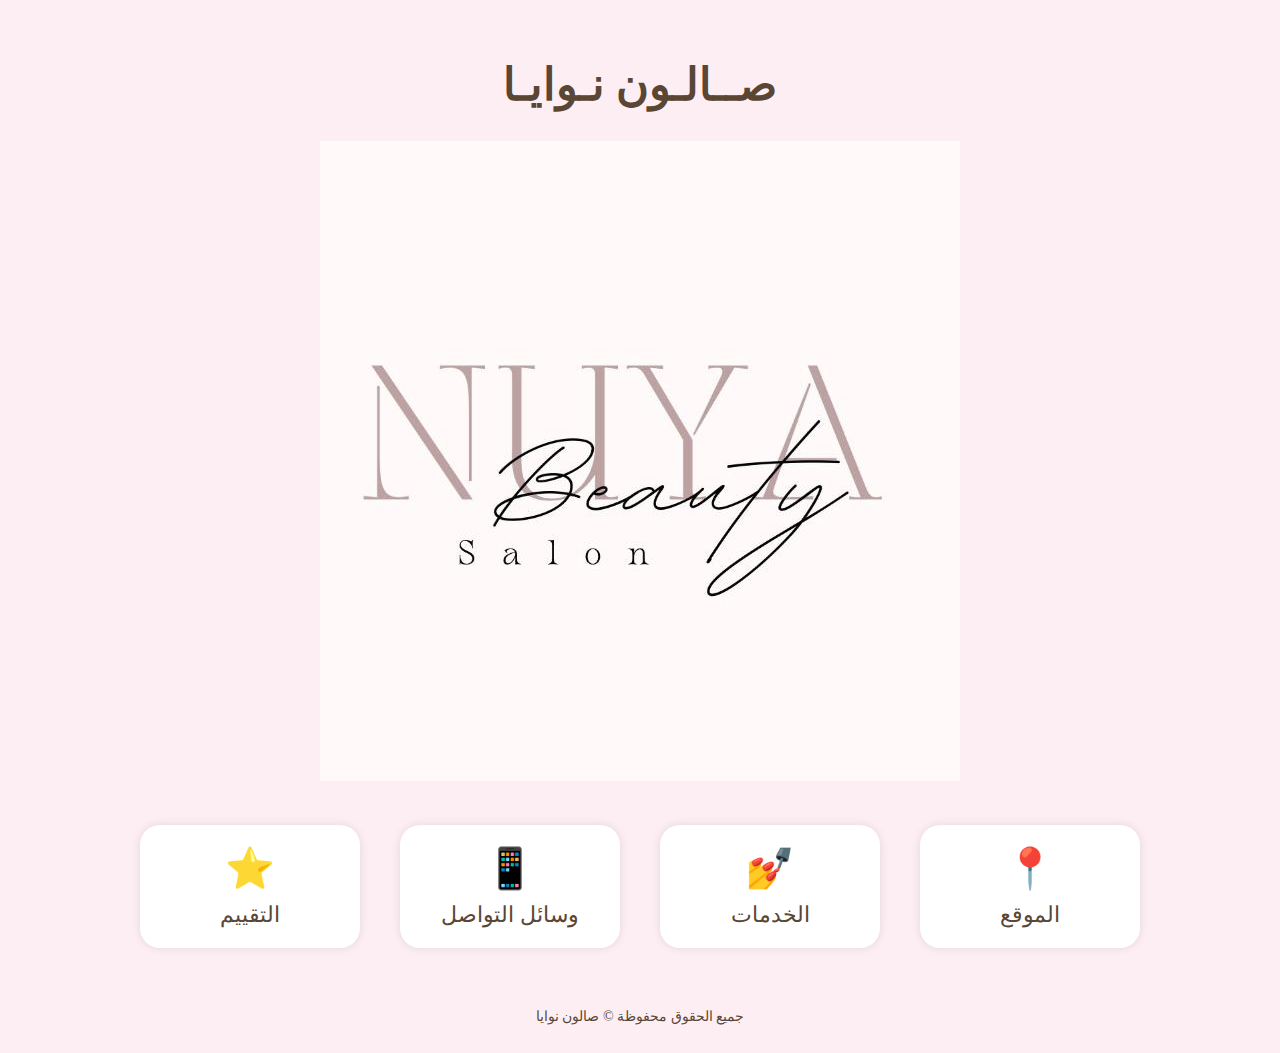
<file: index.html>
<!DOCTYPE html>
<html lang="ar" dir="rtl">
<head>

    <meta charset="UTF-8">
    <title>صالون نوايا</title>
    <style>
        body {
            font-family: "Tahoma";
            background-color: #fdeef4; /* وردي فاتح جدًا */
            color: #5a4634; /* بني فاتح جدًا */
            text-align: center;
            padding: 20px;
        }
        h1 {
            font-size: 45px;
            margin-bottom: 30px;
        }
        .icons {
            display: flex;
            justify-content: center;
            gap: 40px;
            margin-top: 40px;
            flex-wrap: wrap;
        }
        .icon-box {
            background: #fff;
            border-radius: 20px;
            padding: 20px;
            width: 180px;
            box-shadow: 0 0 10px rgba(0,0,0,0.1);
        }
        .icon-box a {
            text-decoration: none;
            color: #5a4634;
            font-size: 22px;
            display: block;
            margin-top: 10px;
        }
        footer {
            margin-top: 60px;
            font-size: 14px;
        }
    </style>
</head>
<body>

<h1>صــالـون نـوايـا</h1>

<header class="header-logo">
    <img src="logo.png" alt="Salon Logo">
</header>


    <div class="icons">
        <div class="icon-box">
            <div style="font-size:40px;">📍</div>
            <a href="location.html">الموقع</a>
        </div>

        <div class="icon-box">
            <div style="font-size:40px;">💅</div>
            <a href="services.html">الخدمات</a>
        </div>

        <div class="icon-box">
            <div style="font-size:40px;">📱</div>
            <a href="contact.html">وسائل التواصل</a>
        </div>

        <div class="icon-box">
            <div style="font-size:40px;">⭐</div>
            <a href="rating.html">التقييم</a>
        </div>
    </div>

    <footer>
        جميع الحقوق محفوظة © صالون نوايا
    </footer>

</body>
</html>
</file>
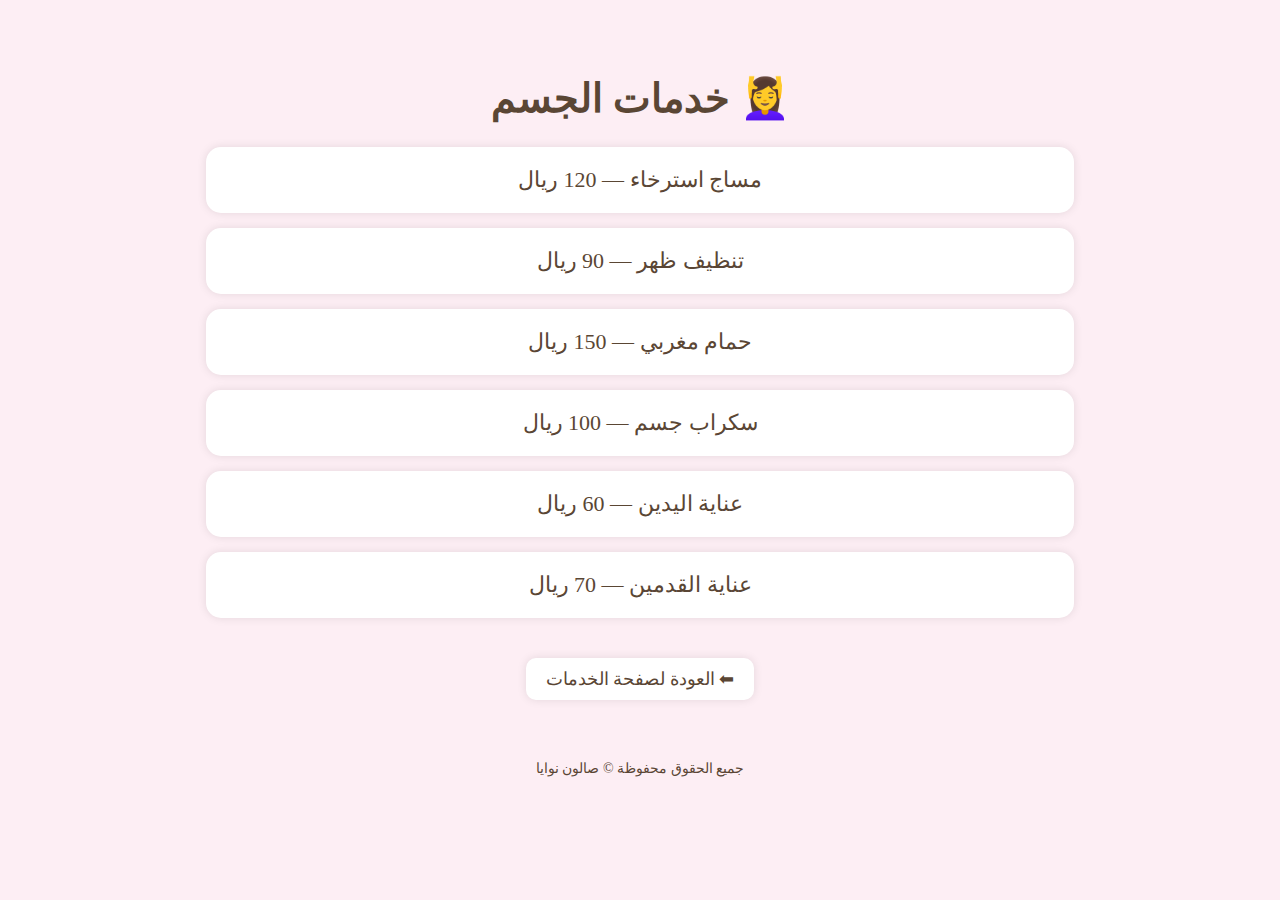
<file: body.html>
<!DOCTYPE html>
<html lang="ar" dir="rtl">
<head>

    <meta charset="UTF-8">
    <title>خدمات الجسم - صالون نوايا</title>
    <style>
        body {
            font-family: "Tahoma";
            background-color: #fdeef4;
            color: #5a4634;
            text-align: center;
            padding: 40px;
        }
        h1 {
            font-size: 40px;
            margin-bottom: 25px;
        }
        .service-box {
            background: #fff;
            padding: 20px;
            margin: 15px auto;
            width: 70%;
            border-radius: 15px;
            box-shadow: 0 0 10px rgba(0,0,0,0.1);
            font-size: 22px;
        }
        a {
            display: inline-block;
            margin-top: 25px;
            text-decoration: none;
            background: #fff;
            padding: 10px 20px;
            border-radius: 10px;
            color: #5a4634;
            box-shadow: 0 0 10px rgba(0,0,0,0.1);
            font-size: 18px;
        }
        footer {
            margin-top: 60px;
            font-size: 14px;
        }
    </style>
</head>
<body>

    <h1>💆‍♀️ خدمات الجسم</h1>

    <div class="service-box">مساج استرخاء — 120 ريال</div>
    <div class="service-box">تنظيف ظهر — 90 ريال</div>
    <div class="service-box">حمام مغربي — 150 ريال</div>
    <div class="service-box">سكراب جسم — 100 ريال</div>
    <div class="service-box">عناية اليدين — 60 ريال</div>
    <div class="service-box">عناية القدمين — 70 ريال</div>

    <a href="services.html">⬅ العودة لصفحة الخدمات</a>

    <footer>
        جميع الحقوق محفوظة © صالون نوايا
    </footer>

</body>
</html>
</file>
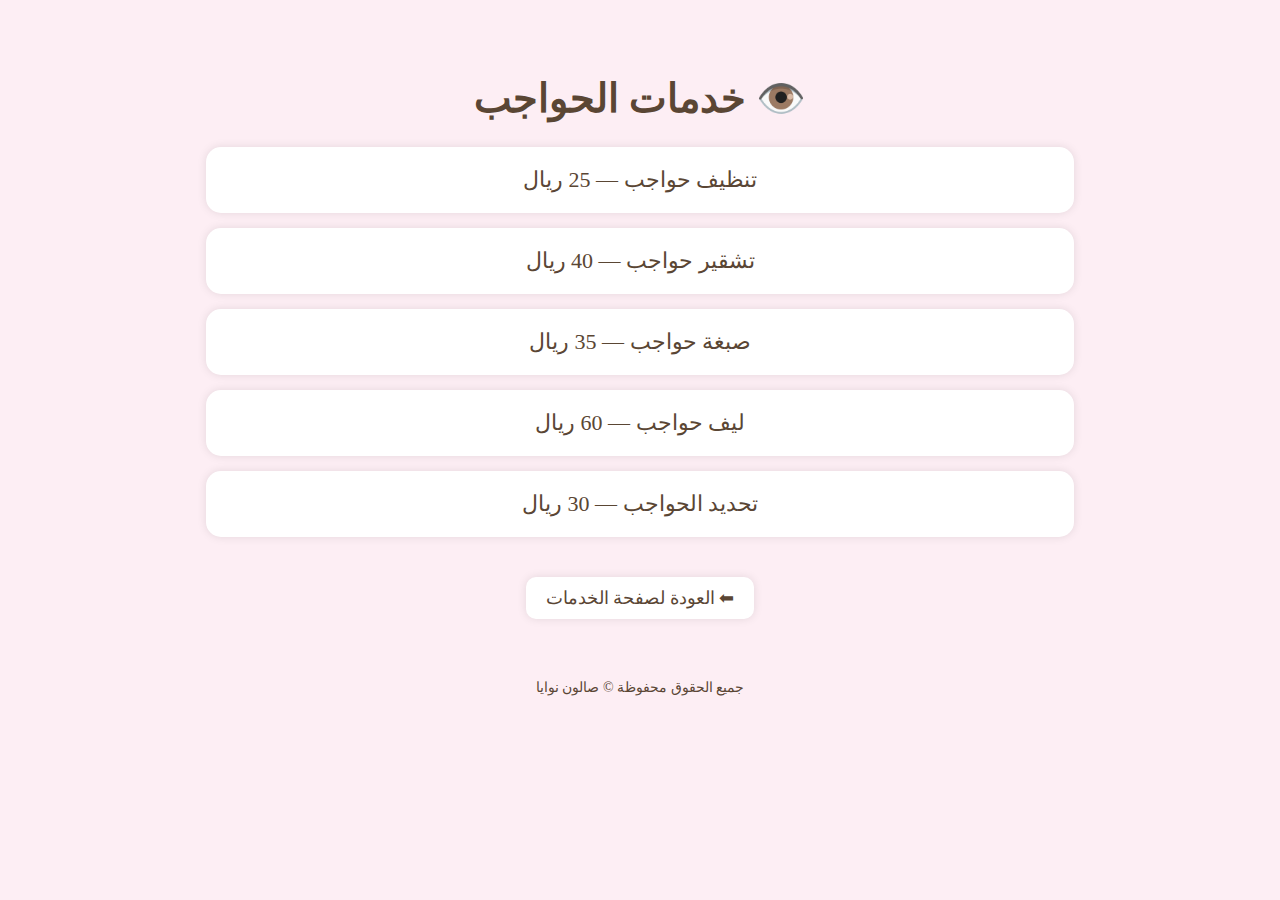
<file: brows.html>
<!DOCTYPE html>
<html lang="ar" dir="rtl">
<head>

    <meta charset="UTF-8">
    <title>خدمات الحواجب - صالون نوايا</title>
    <style>
        body {
            font-family: "Tahoma";
            background-color: #fdeef4;
            color: #5a4634;
            text-align: center;
            padding: 40px;
        }
        h1 {
            font-size: 40px;
            margin-bottom: 25px;
        }
        .service-box {
            background: #fff;
            padding: 20px;
            margin: 15px auto;
            width: 70%;
            border-radius: 15px;
            box-shadow: 0 0 10px rgba(0,0,0,0.1);
            font-size: 22px;
        }
        a {
            display: inline-block;
            margin-top: 25px;
            text-decoration: none;
            background: #fff;
            padding: 10px 20px;
            border-radius: 10px;
            color: #5a4634;
            box-shadow: 0 0 10px rgba(0,0,0,0.1);
            font-size: 18px;
        }
        footer {
            margin-top: 60px;
            font-size: 14px;
        }
    </style>
</head>
<body>

    <h1>👁️ خدمات الحواجب</h1>

    <div class="service-box">تنظيف حواجب — 25 ريال</div>
    <div class="service-box">تشقير حواجب — 40 ريال</div>
    <div class="service-box">صبغة حواجب — 35 ريال</div>
    <div class="service-box">ليف حواجب — 60 ريال</div>
    <div class="service-box">تحديد الحواجب — 30 ريال</div>

    <a href="services.html">⬅ العودة لصفحة الخدمات</a>

    <footer>
        جميع الحقوق محفوظة © صالون نوايا
    </footer>

</body>
</html>
</file>
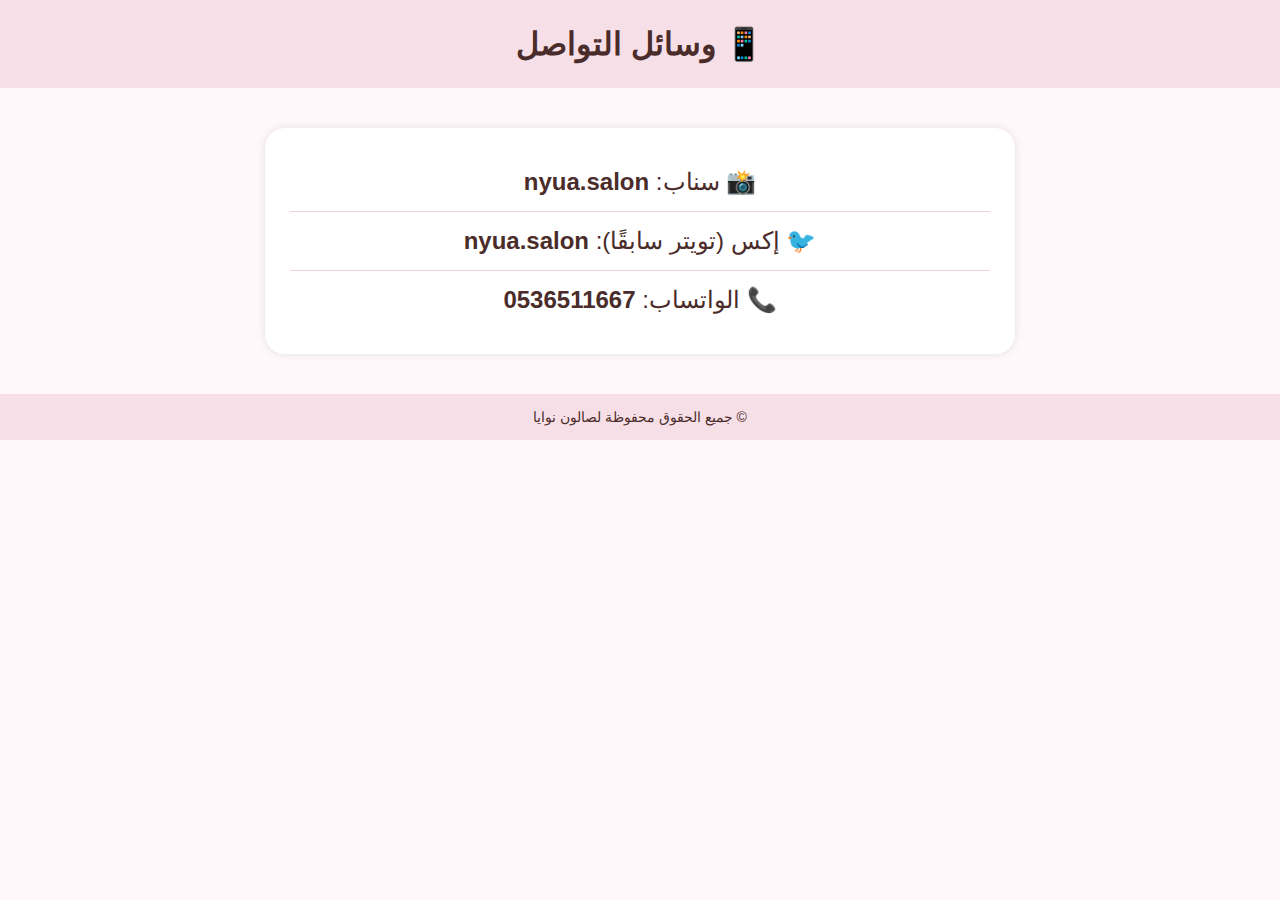
<file: contact.html>
<!DOCTYPE html>
<html lang="ar" dir="rtl">
<head>

    <meta charset="UTF-8">
    <meta name="viewport" content="width=device-width, initial-scale=1.0">
    <title>وسائل التواصل - صالون نوايا</title>

    <style>
        body {
            font-family: "Tahoma", sans-serif;
            background-color: #fff8fb;
            color: #4a2c2a;
            text-align: center;
            padding: 0;
            margin: 0;
        }

        header {
            background-color: #f7dfe8;
            padding: 25px;
            font-size: 32px;
            font-weight: bold;
        }

        .container {
            width: 90%;
            max-width: 700px;
            margin: 40px auto;
            background: white;
            padding: 25px;
            border-radius: 20px;
            box-shadow: 0 0 10px rgba(0,0,0,0.1);
        }

        .item {
            font-size: 24px;
            padding: 15px 0;
            border-bottom: 1px solid #f3cfe0;
        }

        .item:last-child {
            border-bottom: none;
        }

        a {
            color: #4a2c2a;
            text-decoration: none;
            font-weight: bold;
        }

        .rights {
            margin-top: 40px;
            background-color: #f7dfe8;
            padding: 15px;
            font-size: 14px;
        }
    </style>
</head>

<body>

<header>📱 وسائل التواصل</header>

<div class="container">

    <div class="item">📸 سناب: <a href="https://www.snapchat.com/add/nyua.salon">nyua.salon</a></div>

    <div class="item">🐦 إكس (تويتر سابقًا): <a href="https://x.com/nyua_salon">nyua.salon</a></div>

    <div class="item">📞 الواتساب: <a href="https://wa.me/966536511667">0536511667</a></div>

</div>

<div class="rights">© جميع الحقوق محفوظة لصالون نوايا</div>

</body>
</html>
</file>
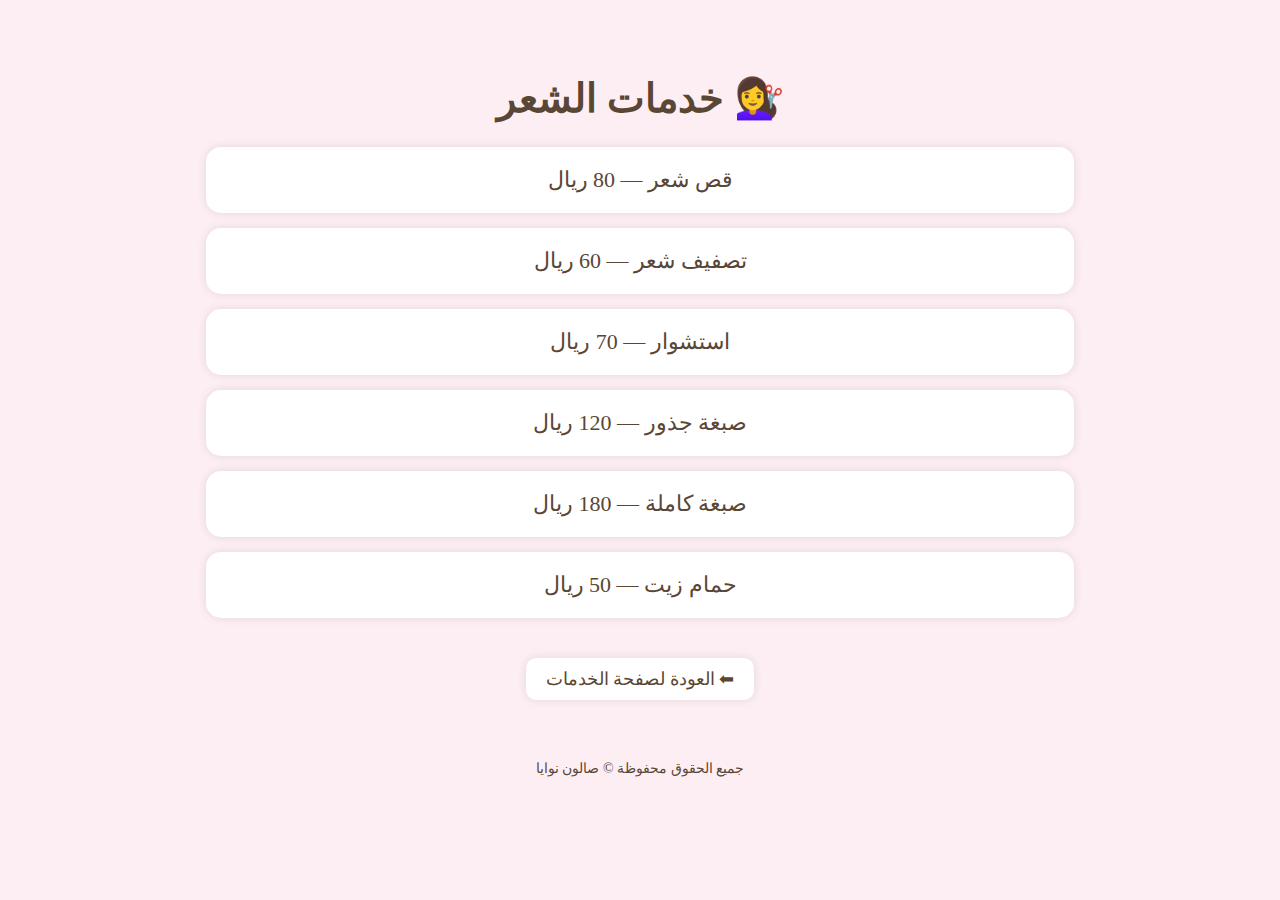
<file: hair.html>
<!DOCTYPE html>
<html lang="ar" dir="rtl">
<head>

    <meta charset="UTF-8">
    <title>خدمات الشعر - صالون نوايا</title>
    <style>
        body {
            font-family: "Tahoma";
            background-color: #fdeef4;
            color: #5a4634;
            text-align: center;
            padding: 40px;
        }
        h1 {
            font-size: 40px;
            margin-bottom: 25px;
        }
        .service-box {
            background: #fff;
            padding: 20px;
            margin: 15px auto;
            width: 70%;
            border-radius: 15px;
            box-shadow: 0 0 10px rgba(0,0,0,0.1);
            font-size: 22px;
        }
        a {
            display: inline-block;
            margin-top: 25px;
            text-decoration: none;
            background: #fff;
            padding: 10px 20px;
            border-radius: 10px;
            color: #5a4634;
            box-shadow: 0 0 10px rgba(0,0,0,0.1);
            font-size: 18px;
        }
        footer {
            margin-top: 60px;
            font-size: 14px;
        }
    </style>
</head>
<body>

    <h1>💇‍♀️ خدمات الشعر</h1>

    <div class="service-box">قص شعر — 80 ريال</div>
    <div class="service-box">تصفيف شعر — 60 ريال</div>
    <div class="service-box">استشوار — 70 ريال</div>
    <div class="service-box">صبغة جذور — 120 ريال</div>
    <div class="service-box">صبغة كاملة — 180 ريال</div>
    <div class="service-box">حمام زيت — 50 ريال</div>

    <a href="services.html">⬅ العودة لصفحة الخدمات</a>

    <footer>
        جميع الحقوق محفوظة © صالون نوايا
    </footer>

</body>
</html>
</file>
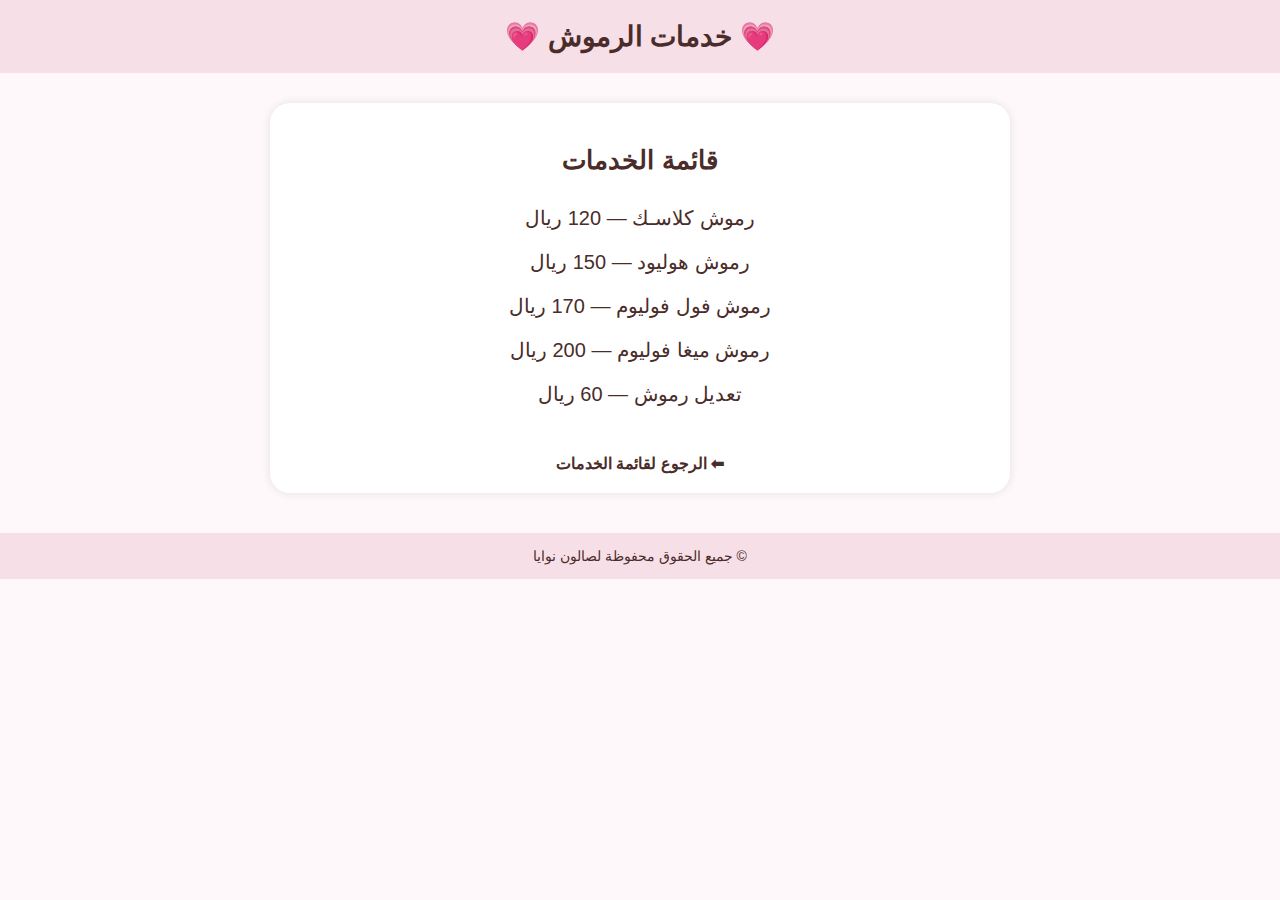
<file: lashes.html>
<!DOCTYPE html>
<html lang="ar" dir="rtl">
<head>

    <meta charset="UTF-8" />
    <meta name="viewport" content="width=device-width, initial-scale=1.0" />
    <title>خدمات الرموش - صالون نوايا</title>
    <style>
        body {
            font-family: 'Tahoma', sans-serif;
            background-color: #fff8fb;
            margin: 0;
            padding: 0;
            color: #4a2c2a;
            text-align: center;
        }
        header {
            background-color: #f7dfe8;
            padding: 20px;
            font-size: 28px;
            font-weight: bold;
            color: #4a2c2a;
        }
        .container {
            width: 90%;
            max-width: 700px;
            margin: 30px auto;
            background: #ffffff;
            padding: 20px;
            border-radius: 20px;
            box-shadow: 0 0 10px rgba(0,0,0,0.1);
        }
        h2 {
            font-size: 26px;
            margin-bottom: 20px;
        }
        ul {
            list-style: none;
            padding: 0;
            font-size: 20px;
            line-height: 2.2;
        }
        .rights {
            margin-top: 40px;
            padding: 15px;
            font-size: 14px;
            background-color: #f7dfe8;
        }
        a {
            text-decoration: none;
            color: #4a2c2a;
            font-weight: bold;
        }
    </style>
</head>
<body>

<header>💗 خدمات الرموش 💗</header>

<div class="container">
    <h2>قائمة الخدمات</h2>
    <ul>
        <li>رموش كلاسـك — 120 ريال</li>
        <li>رموش هوليود — 150 ريال</li>
        <li>رموش فول فوليوم — 170 ريال</li>
        <li>رموش ميغا فوليوم — 200 ريال</li>
        <li>تعديل رموش — 60 ريال</li>
    </ul>

    <br>
    <a href="services.html">⬅ الرجوع لقائمة الخدمات</a>
</div>

<div class="rights">© جميع الحقوق محفوظة لصالون نوايا</div>

</body>
</html>
</file>
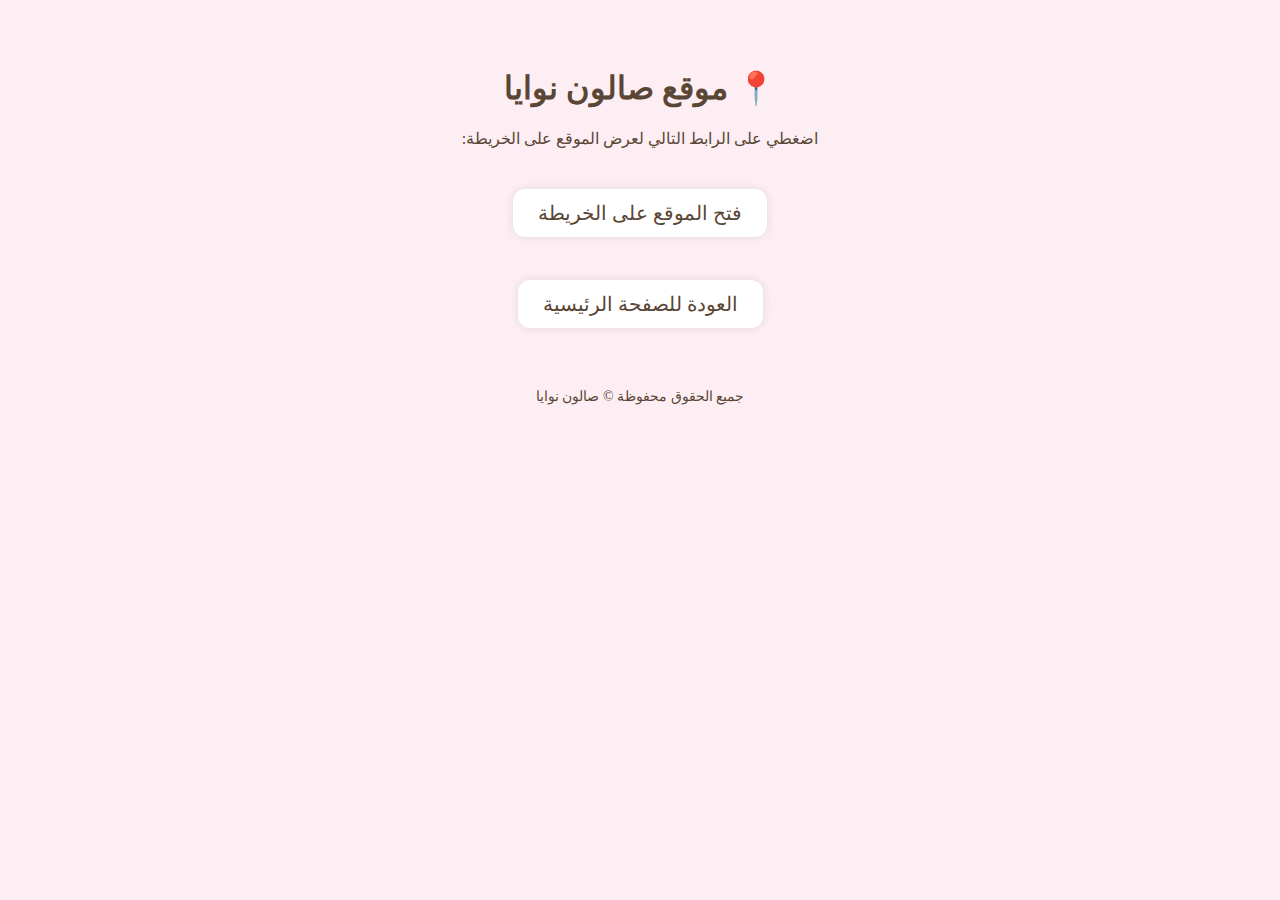
<file: location.html>
<!DOCTYPE html>
<html lang="ar" dir="rtl">
<head>

    <meta charset="UTF-8">
    <title>موقع صالون نوايا</title>
    <style>
        body {
            font-family: "Tahoma";
            background-color: #fdeef4;
            color: #5a4634;
            text-align: center;
            padding: 40px;
        }
        a {
            display: inline-block;
            margin-top: 25px;
            text-decoration: none;
            background: #fff;
            padding: 12px 25px;
            border-radius: 12px;
            font-size: 20px;
            color: #5a4634;
            box-shadow: 0 0 10px rgba(0,0,0,0.1);
        }
        footer {
            margin-top: 60px;
            font-size: 14px;
        }
    </style>
</head>
<body>

    <h1>📍 موقع صالون نوايا</h1>

    <p>اضغطي على الرابط التالي لعرض الموقع على الخريطة:</p>

    <a href="https://share.google/SEZfSX16hnmzL1GZK" target="_blank">فتح الموقع على الخريطة</a>

    <br><br>
    <a href="index.html">العودة للصفحة الرئيسية</a>

    <footer>
        جميع الحقوق محفوظة © صالون نوايا
    </footer>

</body>
</html>
</file>
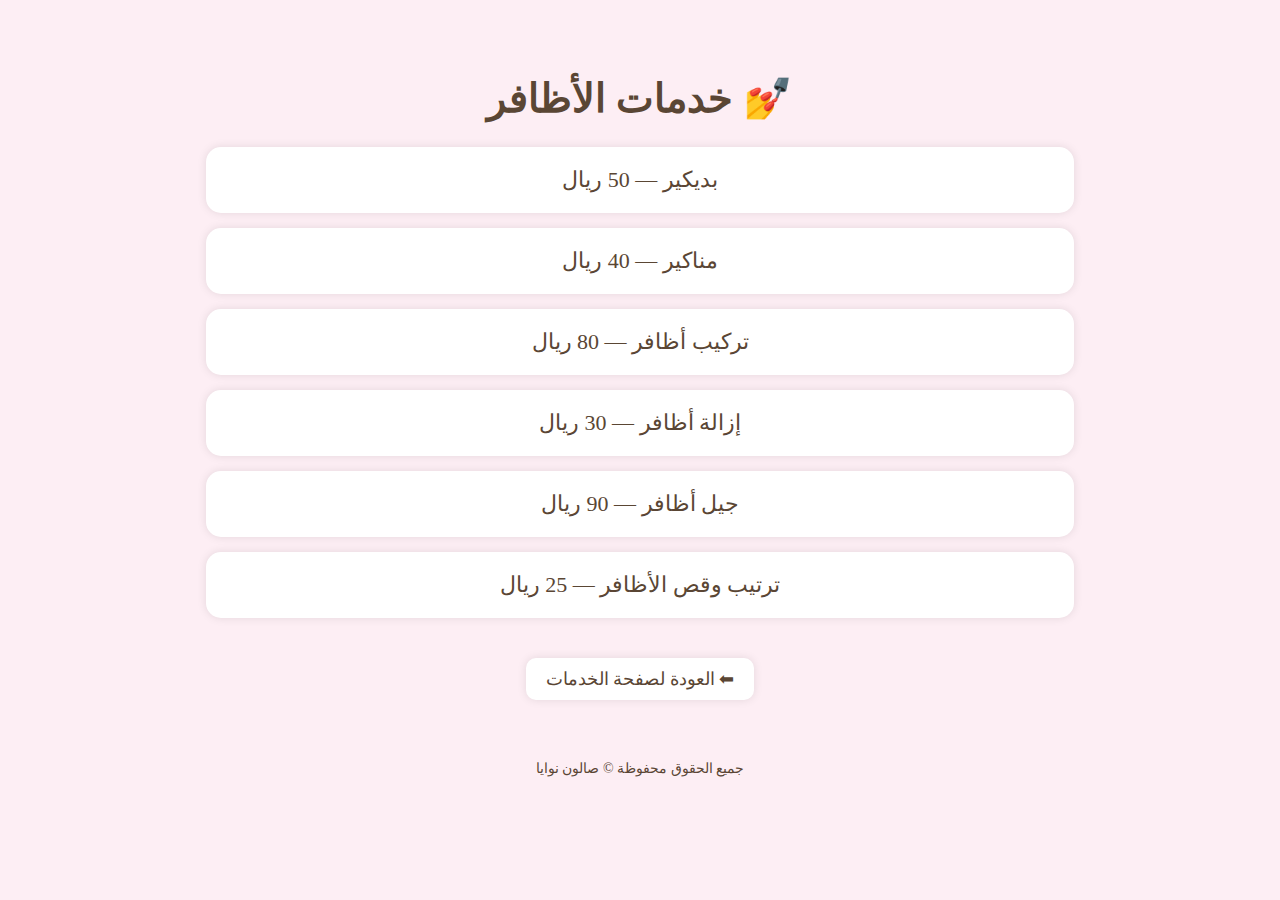
<file: nails.html>
<!DOCTYPE html>
<html lang="ar" dir="rtl">
<head>

    <meta charset="UTF-8">
    <title>خدمات الأظافر - صالون نوايا</title>
    <style>
        body {
            font-family: "Tahoma";
            background-color: #fdeef4;
            color: #5a4634;
            text-align: center;
            padding: 40px;
        }
        h1 {
            font-size: 40px;
            margin-bottom: 25px;
        }
        .service-box {
            background: #fff;
            padding: 20px;
            margin: 15px auto;
            width: 70%;
            border-radius: 15px;
            box-shadow: 0 0 10px rgba(0,0,0,0.1);
            font-size: 22px;
        }
        a {
            display: inline-block;
            margin-top: 25px;
            text-decoration: none;
            background: #fff;
            padding: 10px 20px;
            border-radius: 10px;
            color: #5a4634;
            box-shadow: 0 0 10px rgba(0,0,0,0.1);
            font-size: 18px;
        }
        footer {
            margin-top: 60px;
            font-size: 14px;
        }
    </style>
</head>
<body>

    <h1>💅 خدمات الأظافر</h1>

    <div class="service-box">بديكير — 50 ريال</div>
    <div class="service-box">مناكير — 40 ريال</div>
    <div class="service-box">تركيب أظافر — 80 ريال</div>
    <div class="service-box">إزالة أظافر — 30 ريال</div>
    <div class="service-box">جيل أظافر — 90 ريال</div>
    <div class="service-box">ترتيب وقص الأظافر — 25 ريال</div>

    <a href="services.html">⬅ العودة لصفحة الخدمات</a>

    <footer>
        جميع الحقوق محفوظة © صالون نوايا
    </footer>

</body>
</html>
</file>
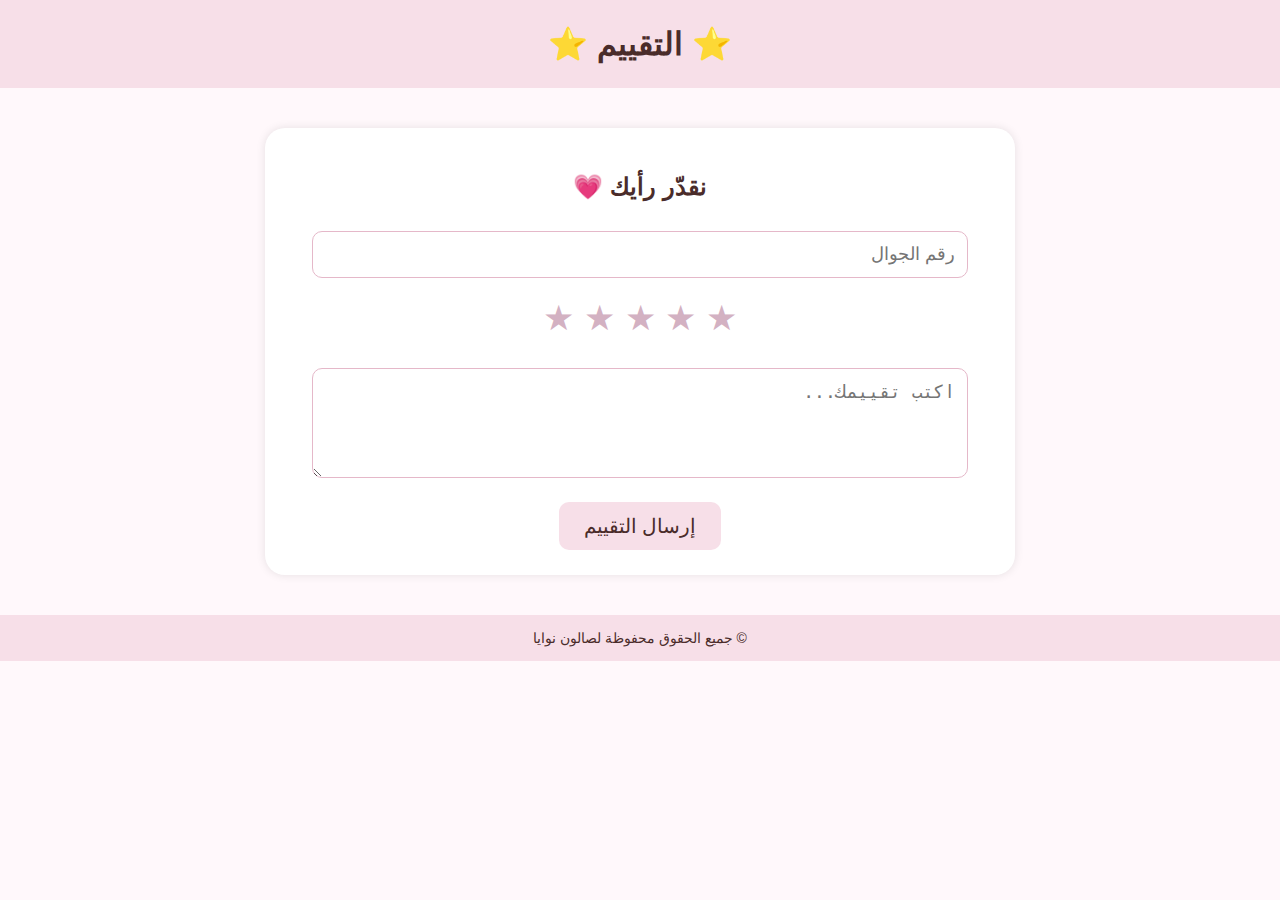
<file: rating.html>
<!DOCTYPE html>
<html lang="ar" dir="rtl">
<head>

    <meta charset="UTF-8" />
    <meta name="viewport" content="width=device-width, initial-scale=1.0" />
    <title>التقييم - صالون نوايا</title>

    <style>
        body {
            font-family: 'Tahoma', sans-serif;
            background-color: #fff8fb;
            color: #4a2c2a;
            text-align: center;
            padding: 0;
            margin: 0;
        }

        header {
            background-color: #f7dfe8;
            padding: 25px;
            font-size: 32px;
            font-weight: bold;
        }

        .container {
            width: 90%;
            max-width: 700px;
            margin: 40px auto;
            background: white;
            padding: 25px;
            border-radius: 20px;
            box-shadow: 0 0 10px rgba(0,0,0,0.1);
        }

        input, textarea {
            width: 90%;
            padding: 12px;
            border-radius: 10px;
            border: 1px solid #e5b8c9;
            margin-top: 10px;
            font-size: 18px;
        }

        .stars {
            font-size: 35px;
            margin: 20px 0;
            cursor: pointer;
        }

        .star {
            color: #d3b1c2;
        }

        .star.selected {
            color: #ff9ac7;
        }

        button {
            margin-top: 20px;
            background-color: #f7dfe8;
            padding: 12px 25px;
            border: none;
            font-size: 20px;
            border-radius: 10px;
            cursor: pointer;
            color: #4a2c2a;
        }

        .comment-box {
            background: #fff0f6;
            padding: 15px;
            margin-top: 20px;
            border-radius: 15px;
            text-align: right;
            width: 90%;
            margin-left: auto;
            margin-right: auto;
            border: 1px solid #f3cfe0;
        }

        .rights {
            margin-top: 40px;
            background-color: #f7dfe8;
            padding: 15px;
            font-size: 14px;
        }
    </style>
</head>

<body>

<header>⭐ التقييم ⭐</header>

<div class="container">
    <h2>نقدّر رأيك 💗</h2>

    <input type="text" id="phone" placeholder="رقم الجوال">

    <div class="stars" id="stars">
        <span class="star">★</span>
        <span class="star">★</span>
        <span class="star">★</span>
        <span class="star">★</span>
        <span class="star">★</span>
    </div>

    <textarea id="comment" rows="4" placeholder="اكتب تقييمك..."></textarea>

    <button onclick="addComment()">إرسال التقييم</button>

    <div id="comments-section"></div>
</div>

<div class="rights">© جميع الحقوق محفوظة لصالون نوايا</div>

<script>
    const stars = document.querySelectorAll('.star');
    let selectedRating = 0;

    stars.forEach((star, index) => {
        star.addEventListener('click', () => {
            selectedRating = index + 1;
            updateStars();
        });
    });

    function updateStars() {
        stars.forEach((star, i) => {
            if (i < selectedRating) star.classList.add('selected');
            else star.classList.remove('selected');
        });
    }

    function addComment() {
        const phone = document.getElementById('phone').value;
        const comment = document.getElementById('comment').value;

        if (!phone || !comment || selectedRating === 0) {
            alert('يرجى تعبئة جميع الخانات واختيار عدد النجوم');
            return;
        }

        const box = document.createElement('div');
        box.className = 'comment-box';
        box.innerHTML = `<strong>الجوال:</strong> ${phone}<br> <strong>التقييم:</strong> ${selectedRating} ⭐<br><strong>التعليق:</strong> ${comment}`;

        document.getElementById('comments-section').prepend(box);

        document.getElementById('phone').value = '';
        document.getElementById('comment').value = '';
        selectedRating = 0;
        updateStars();
    }
</script>

</body>
</html>
</file>
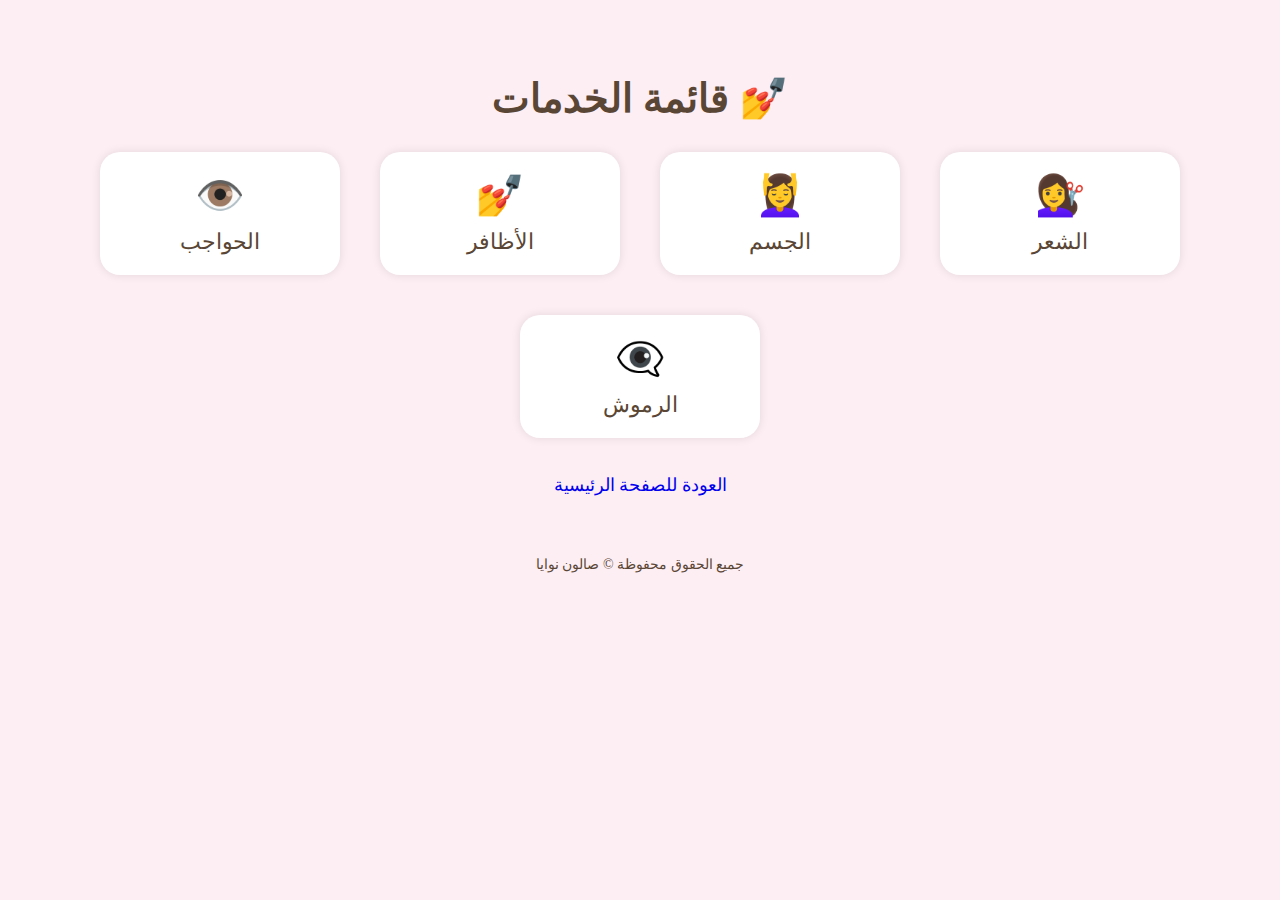
<file: services.html>
<!DOCTYPE html>
<html lang="ar" dir="rtl">
<head>

    <meta charset="UTF-8">
    <title>خدمات صالون نوايا</title>
    <style>
        body {
            font-family: "Tahoma";
            background-color: #fdeef4;
            color: #5a4634;
            text-align: center;
            padding: 40px;
        }
        h1 {
            font-size: 40px;
            margin-bottom: 30px;
        }
        .services {
            display: flex;
            justify-content: center;
            gap: 40px;
            flex-wrap: wrap;
        }
        .box {
            background: #fff;
            width: 200px;
            padding: 20px;
            border-radius: 20px;
            box-shadow: 0 0 10px rgba(0,0,0,0.1);
        }
        .box a {
            text-decoration: none;
            color: #5a4634;
            font-size: 22px;
            display: block;
            margin-top: 10px;
        }
        footer {
            margin-top: 60px;
            font-size: 14px;
        }
    </style>
</head>
<body>

    <h1>💅 قائمة الخدمات</h1>

    <div class="services">
        <div class="box">
            <div style="font-size:40px;">💇‍♀️</div>
            <a href="hair.html">الشعر</a>
        </div>

        <div class="box">
            <div style="font-size:40px;">💆‍♀️</div>
            <a href="body.html">الجسم</a>
        </div>

        <div class="box">
            <div style="font-size:40px;">💅</div>
            <a href="nails.html">الأظافر</a>
        </div>

        <div class="box">
            <div style="font-size:40px;">👁️</div>
            <a href="brows.html">الحواجب</a>
        </div>

        <div class="box">
            <div style="font-size:40px;">👁‍🗨</div>
            <a href="lashes.html">الرموش</a>
        </div>
    </div>

    <br><br>
    <a href="index.html" style="font-size:18px; text-decoration:none;">العودة للصفحة الرئيسية</a>

    <footer>
        جميع الحقوق محفوظة © صالون نوايا
    </footer>

</body>
</html>
</file>
